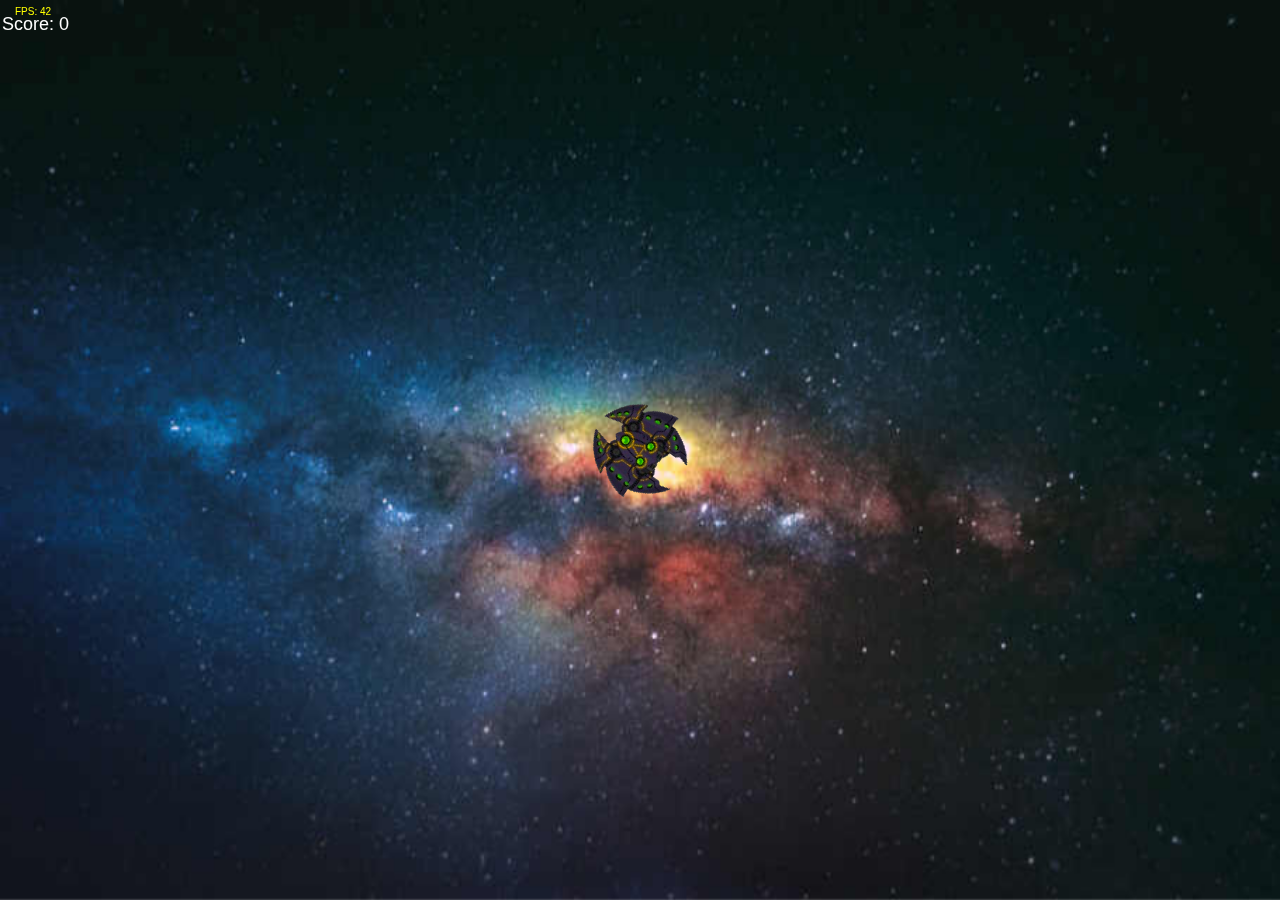
<file: asteroids/index.html>
<!DOCTYPE html>
<html lang="eng">

<head>
     <meta charset="UTF-8">
     <meta http-equiv="X-UA-Compatible" content="IE=edge">
     <meta name="viewport" content="width=device-width, initial-scale=1.0">
     <title>Asteroids</title>
     <meta name="description" content="An HTML5/JS game">
     <meta name="author" content="Andrew Bier">
     <link rel="stylesheet" type="text/css" href="./style.css">
</head>

<body>
     <img id="playerShip" src="./playerShip.png" />
     <img id="asteroid1" src="./asteroid1.png" />
     <img id="asteroid2" src="./asteroid2.png" />
     <img id="asteroid3" src="./asteroid3.png" />
     <img id="asteroid4" src="./asteroid4.png" />
     <img id="asteroid5" src="./asteroid5.png" />
     <img id="starburstOrange" src="./StarburstTemplateOrange.png" />
     <img id="starburstRed" src="./StarburstTemplateRed.png" />
     <img id="starburstWhite" src="./StarburstTemplateWhite.png" />
     <img id="starburstYellow" src="./StarburstTemplateYellow.png" />
     <img class="background" src="./background.jpg" />


     <!--Your canvas will come here -->
     <canvas id="canvas" width="1" height="520" style="border: 0;">
          Your browser does not support the HTML5 canvas tag.
     </canvas>




     <script src="https://cdnjs.cloudflare.com/ajax/libs/gsap/3.5.1/gsap.min.js"
          integrity="sha512-IQLehpLoVS4fNzl7IfH8Iowfm5+RiMGtHykgZJl9AWMgqx0AmJ6cRWcB+GaGVtIsnC4voMfm8f2vwtY+6oPjpQ=="
          crossorigin="anonymous" referrerpolicy="no-referrer">

          </script>
     <script type="text/javascript" async src="./index.js">
     </script>
</body>

</html>
</file>
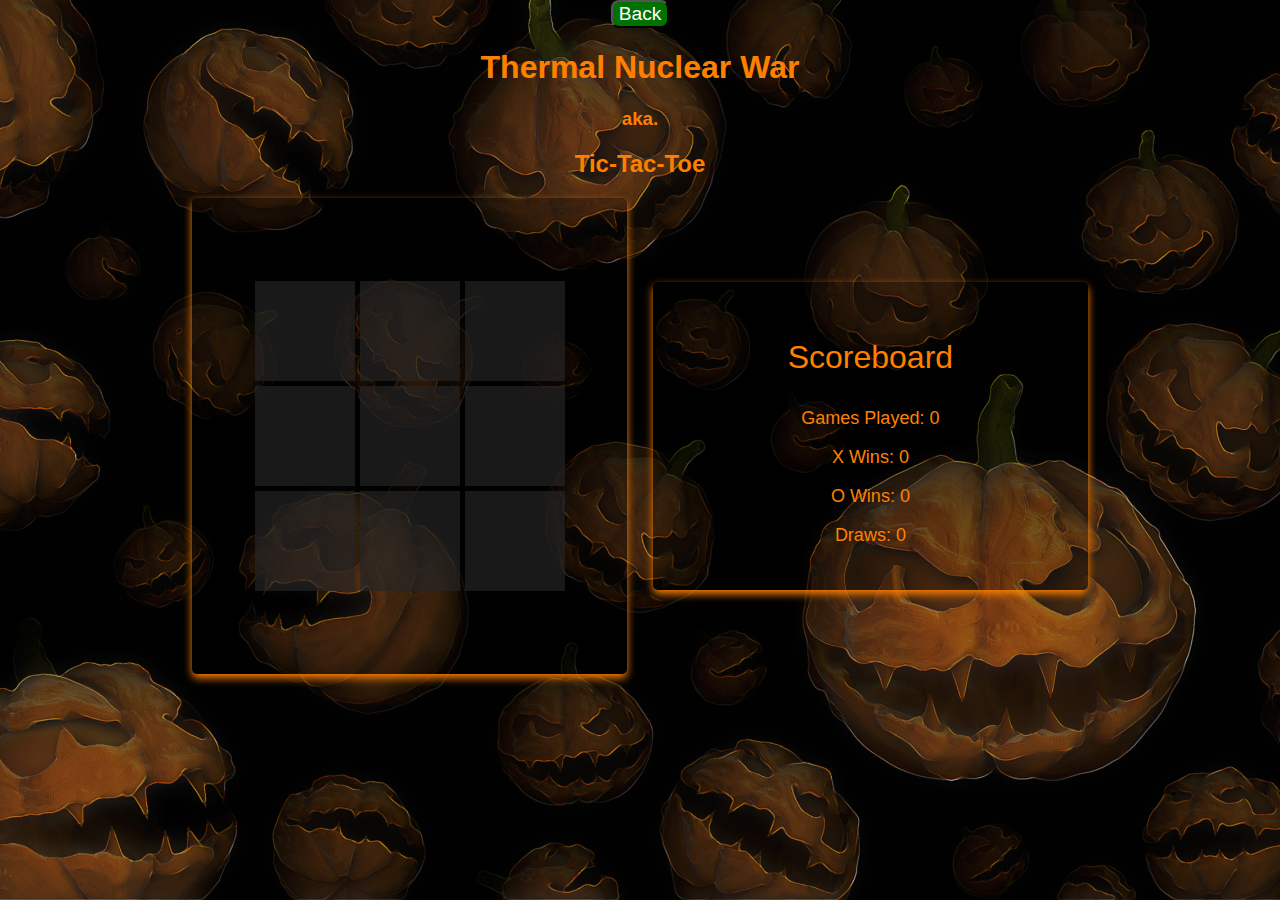
<file: thermalNuclearWar/index.html>
<!DOCTYPE html>
<html lang="en">

<head>
    <meta charset="UTF-8">
    <meta name="viewport" content="width=device-width, initial-scale=1.0">
    <title>Tic Tac Toe</title>
    <link rel="stylesheet" href="styles.css">
</head>

<body><button class="button"><a href="../index.html">Back</a></button>
    <h1>Thermal Nuclear War</h1>
    <h3>aka.</h3>
    <h2>Tic-Tac-Toe</h2>
    <div class="parent">
        <div class="parent card left">
            <div id="game-board" class="board"></div>
        </div>
        <div class="parent card right">
            <div id="scoreboard" class="scoreboard">
                <div class="banner">
                    <p>Scoreboard</p>
                </div>
                <p>Games Played: <span id="games-played">0</span></p>
                <p>X Wins: <span id="x-wins">0</span></p>
                <p>O Wins: <span id="o-wins">0</span></p>
                <p>Draws: <span id="draws">0</span></p>
            </div>
        </div>
    </div>
    <script src="script.js"></script>
</body>

</html>
</file>
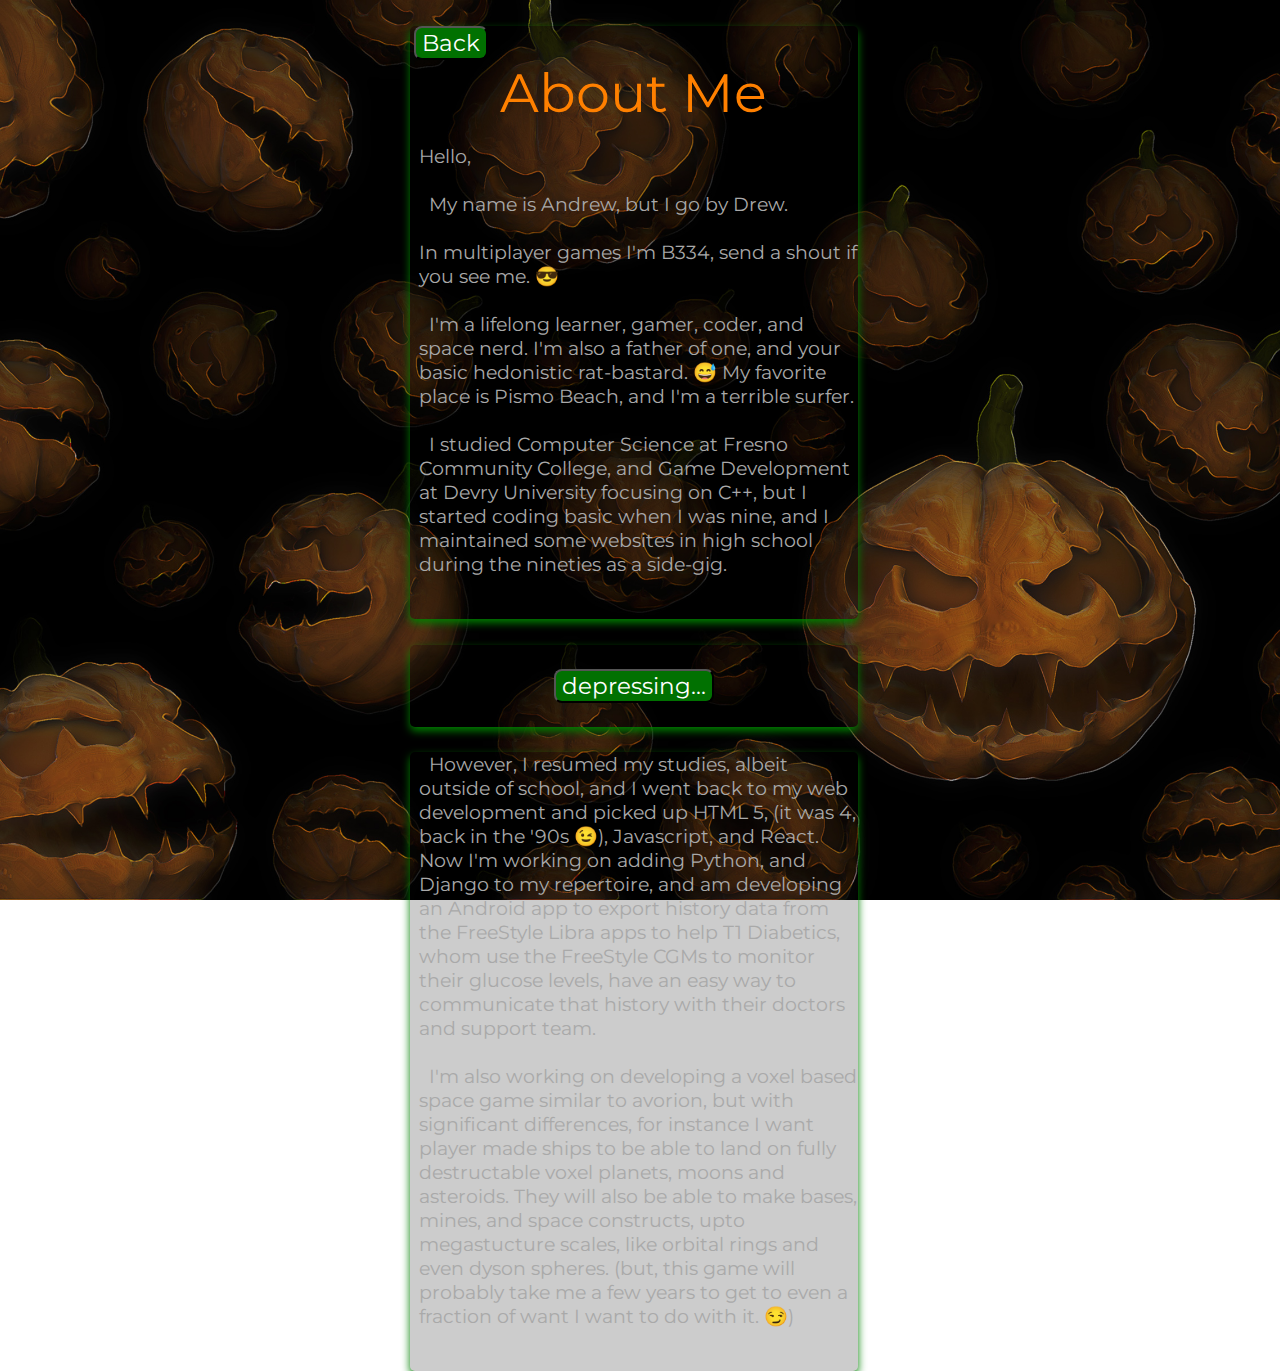
<file: about.html>
<!DOCTYPE html>
<html>

<head>
    <title>About Andrew...</title>
    <link rel="stylesheet" type="text/css" href="style.css">
    <link rel="stylesheet" type="text/css" href="css/font-awesome.css">
    <link rel="stylesheet" type="text/css" href="css/animate.css">
    <link rel="shortcut icon" href="img/fav.ico" type="image/x-icon">
    <link href="https://fonts.googleapis.com/css?family=Montserrat:700" rel="stylesheet">
    <meta charset="utf-8">
    <meta http-equiv="X-UA-Compatible" content="IE=edge">
    <meta name="viewport" content="width=device-width, initial-scale=1">
    <meta name="author" content="Andrew Bier">
    <meta name="robots" content="index, follow" />
</head>

<body>
    <!--Card-->

    <div class="card animated fadeIn about">
        <button class="button"><a href=index.html>Back</a></button>
        <div class="title fadeIn">
            About Me
        </div>


        <p>
            Hello, <br><br>
            &nbsp My name is Andrew, but I go by Drew. <br><br>In multiplayer games I'm B334, send a shout if you see
            me.
            😎<br><br>
            &nbsp I'm a lifelong learner, gamer, coder, and space nerd. I'm also a father of one, and your basic
            hedonistic rat-bastard. 😅 My favorite place is Pismo Beach, and I'm a terrible surfer.<br><br>
            &nbsp I studied Computer Science at Fresno Community College, and Game Development at Devry University
            focusing on C++, but I started coding basic when I was nine, and I maintained some websites in high
            school during the nineties as a side-gig.
        </p>
        <br>
    </div>

    </div>
    <div class="card animated fadeIn about">
        <br>
        <center>
            <button class="button" onclick="toggleDepressing()">depressing...</button>
            <p id="depressing" style="display: none;">
                <button class="button" onclick="toggleVerified()">Are you sure?</button>
            </p>
        </center>


        <p id="verified" style="display: none;">
            When my father died of cancer, I took a break from school to take care of my ailing mother, who made
            it about a year before she also passed. In that same year, I found out I was T1 Diabetic, after
            I woke up from a DKA coma. Suffice to say, my life went on hold for a number of years as I came to
            grips with being an orphan and dealing with a disease I knew almost nothing about.
            <br>
            <br>
            But don't pity me, I'm not looking for sympathy, just giving some reference to why at 43 years old I
            have no professional coding experience.
        </p>

        <br>
    </div>

    <script>
        let showDepressing = false;

        function toggleDepressing() {
            showDepressing = !showDepressing;
            document.getElementById('depressing').style.display = showDepressing ? 'block' : 'none';
            // Hide the verified text when the depressing button is toggled
            document.getElementById('verified').style.display = 'none';
        }

        let showVerified = false;

        function toggleVerified() {
            showVerified = !showVerified;
            document.getElementById('verified').style.display = showVerified ? 'block' : 'none';
        }
    </script>


    <div class="card animated fadeIn about">
        <p>
            &nbsp However, I resumed my studies, albeit outside of school, and I went back to my web development and
            picked up HTML 5, (it was 4, back in the '90s 😉), Javascript, and React. Now I'm working on adding
            Python, and Django to my repertoire, and am developing an Android app to export history data from the
            FreeStyle Libra apps to help T1 Diabetics, whom use the FreeStyle CGMs to monitor their glucose levels,
            have an easy way to communicate that history with their doctors and support team. <br><br>
            &nbsp I'm also working on developing a voxel based space game similar to avorion, but with significant
            differences, for instance I want player made ships to be able to land on fully destructable voxel
            planets, moons and asteroids. They will also be able to make bases, mines, and space constructs, upto
            megastucture scales, like orbital rings and even dyson spheres. (but, this game will probably take me a
            few years to get to even a fraction of want I want to do with it. 😏)
        </p>
        <br>
    </div>

</body>
</file>
<file: asteroids/style.css>
.playerShip {
    user-select: none;
}

.starburstOrange {

}
.starburstRed {

}
.starburstWhite {

}
.starburstYellow {

}

.background {
    user-select: none;
    position: fixed;
    left: 0;
    top: 0;
    width: 100%;
    height: 100%;
    }



canvas {
    position: fixed;
    left: 0;
    top: 0;
    width: 100%;
    height: 100%;
}
</file>
<file: thermalNuclearWar/styles.css>
body {
	text-align: center;
	color: rgba(255, 128, 0);
	width: 100%;
	margin: 0px;
	background-image: url(../img/bg.jpg);
	background-repeat: repeat-y no-repeat;
	background-size: cover;
	background-position: center;
	background-attachment: fixed;
}

a {
	color: white;
	text-decoration: none;
}

a:visited {
	color: rgb(255, 128, 0)
}

a:hover {
	color: rgb(0, 0, 0)
}

/* Parent container */
.parent {
	display: flex;
	/* Use flexbox */

	justify-content: center;
	/* Center horizontally */

}

.card {

	display: flex;
	padding: 0px;
	background-color: rgb(0, 0, 0, 0.2);
	box-shadow: 0 4px 8px 0 rgba(255, 128, 0, 1);
	transition: 0.3s;
	width: 35%;

	border-radius: 5px;
	margin: auto;
}

.card:hover {
	box-shadow: 0 8px 16px 0 green;
}

.left {
	margin-left: 15%;
	margin-right: 2%;
	padding: 2%;
}

.right {
	margin-right: 15%;
	padding: 2%;
}

.button:hover {
	box-shadow: 0 8px 16px 0 rgb(0, 255, 47);
}

.button {
	text-align: center;
	color: white;
	font-size: 1.2em;
	background-color: rgb(1, 113, 1);
	margin-left: 1%;
	margin-right: 1%;
	border-radius: 8px;
}


/* Board styling */
.board {

	display: grid;
	grid-template-columns: repeat(3, 100px);
	grid-template-rows: repeat(3, 100px);
	gap: 5px;
	margin: auto;
	/* Center horizontally */
	margin-top: 15%;
	margin-bottom: 15%;

}


.cell {

	width: 100px;
	height: 100px;
	background-color: #272525aa;
	display: flex;
	align-items: center;
	justify-content: center;
	font-size: 2em;
	cursor: pointer;
}

.cell:hover {
	background-color: green;
}

.scoreboard {
	display: block;
	margin: auto;
	font-size: large;
}

.banner {
	font-size: xx-large;

}

* {
	font-family: 'Montserrat', sans-serif;
}
</file>
<file: style.css>
* {
	font-family: 'Montserrat', sans-serif;
}

body {
	text-align: center;
	width: 100%;
	margin: 0px;
	background-image: url(img/bg.jpg);
	background-repeat: repeat-y no-repeat;
	background-size: cover;
	background-position: center;
	background-attachment: fixed;
}

.icons>a {
	text-decoration: none;
	color: darkgray;
}

.location>a {
	text-decoration: none;
	color: white;
}

.location:hover {
	box-shadow: 0 8px 16px 0 rgb(0, 255, 47);
}

.button:hover {
	box-shadow: 0 8px 16px 0 rgb(0, 255, 47);
}


a {
	color: white;
	text-decoration: none;
}

a:visited {
	color: rgb(255, 128, 0)
}

a:hover {
	color: rgb(0, 0, 0)
}

.button {
	text-align: center;
	color: white;
	font-size: 1.2em;
	background-color: rgb(1, 113, 1);
	margin-left: 1%;
	margin-right: 1%;
	border-radius: 8px;
}

.card>p {
	margin-left: 2%;
}


/*---------- Responsive Grid ---------------*/

@media screen and (min-width: 1001px) {
	.card {
		margin-left: 32%;
		margin-top: 2%;
		padding: 0px;
		background-color: rgb(0, 0, 0, 0.2);
		box-shadow: 0 4px 8px 0 green;
		transition: 0.3s;
		width: 35%;
		border-radius: 5px;
	}

	.nestedCard {

		margin-left: 2%;
		margin-top: 2%;
		padding: 0px;
		background-color: rgb(0, 0, 0, 0.2);
		box-shadow: 0 4px 8px 0 rgba(255, 128, 0, 0.4);
		transition: 0.3s;
		width: 35%;
		border-radius: 5px;
	}

	.card:hover {
		box-shadow: 0 8px 16px 0 rgba(255, 128, 0, 1);
	}

	img {
		border: 5px solid rgb(255, 128, 0);
		border-radius: 50%;
		margin-top: 8%;
		margin-bottom: -15% !important;
		width: 30%;
	}

	.name {
		text-align: center;
		font-size: 2.8em;
		color: rgba(255, 128, 0);
		margin-top: 15%;
		margin-bottom: auto;
		text-transform: capitalize;
	}

	.title {
		text-align: center;
		font-size: 2.8em;
		color: rgba(255, 128, 0);

		margin-bottom: auto;
		text-transform: capitalize;
	}

	hr {
		width: 93%;
		height: 2px;
		background-color: rgba(255, 128, 0);
		border: 0px;
	}

	.subtitle {
		text-align: center;
		font-size: 1.5em;
		color: rgba(255, 128, 0);
	}

	.icons {
		font-size: 18px;
		text-align: center;
		margin-right: 0px;
		margin-left: 0px;
		color: rgba(255, 128, 0);
		margin-bottom: 40px;
	}

	.location {
		text-align: center;
		color: white;
		font-size: 1.5em;
		display: block;
		background-color: rgb(1, 113, 1);
		padding: 10px;
		margin-left: 7%;
		margin-right: 7%;
		border-radius: 8px;
	}

	.about {
		text-align: left;
		color: darkgray;
		font-size: larger;
		display: block;
	}

	.pity {
		text-align: center;
		color: #ed9a5a;
		font-size: 1.6;
		display: block;
	}
}

@media (min-width: 100px) and (max-width: 728px) and (orientation:portrait) {
	body {
		width: 100%;
		margin: 0px;
		background: url(img/bg.jpg) fixed no;
		overflow-x: hidden;
	}

	hr {
		width: 93%;
		height: 2px;
		background-color: rgba(255, 128, 0);
		border: 0px;
	}

	.card {
		margin-top: 10%;
		margin-left: 2%;
		margin-right: 0px;
		background-color: rgba(0, 0, 0, 0.2);
		box-shadow: 0 4px 8px 0 rgba(255, 128, 0, 0.4);
		transition: 0.3s;
		width: 95%;
		border-radius: 5px;
	}

	.card:hover {
		box-shadow: 0 8px 16px 0 rgba(255, 128, 0, 1);
	}

	img {
		border: 5px solid rgba(255, 128, 0);
		margin-bottom: -20% !important;
		border-radius: 50%;
		width: 33%;
	}

	.name {
		padding-right: 4px;
		padding-left: 4px;
		text-align: center;
		font-size: 2.5em;
		color: rgb(255, 128, 0);
		margin-top: 16%;
		margin-bottom: auto;
		text-transform: capitalize;
	}

	.title {
		text-align: center;
		font-size: 2.8em;
		color: rgb(255, 128, 0);

		margin-bottom: auto;
		text-transform: capitalize;
	}

	.subtitle {
		text-align: center;
		font-size: 1.2em;
		color: rgba(255, 128, 0);
	}

	.icons {
		font-size: 11px;
		text-align: center;
		margin-right: 0px;
		margin-left: 0px;
		color: rgba(255, 128, 0);
		margin-bottom: 40px;
	}

	.location {
		text-align: center;
		color: white;
		font-size: 0.8em;
		display: block;
		background-color: rgb(1, 113, 1);
		padding: 10px;
		margin-left: 7%;
		margin-right: 7%;
		border-radius: 8px;
	}

	.about {
		text-align: left;
		color: darkgray;
		font-size: 1.5em;
		display: block;
	}

	.pity {
		text-align: center;
		color: #ed9a5a;
		font-size: 1.6;
		display: block;
	}
}

@media (min-width: 100px) and (max-width: 728px) and (orientation:landscape) {
	body {
		width: 100%;
		margin: 0px;
		background: url(img/bg.jpg) fixed no;
		overflow-x: hidden;
	}

	hr {
		width: 93%;
		height: 2px;
		background-color: rgba(255, 128, 0);
		border: 0px;
	}

	.card {
		margin-top: 6%;
		margin-left: 9%;
		margin-right: 0px;
		background-color: rgba(0, 0, 0, 0.2);
		box-shadow: 0 4px 8px 0 rgba(255, 128, 0, 0.4);
		transition: 0.3s;
		width: 80%;
		border-radius: 5px;
	}

	.card:hover {
		box-shadow: 0 8px 16px 0 rgba(255, 128, 0, 1);
	}

	img {
		border: 5px solid rgba(255, 128, 0);
		margin-bottom: -15% !important;
		border-radius: 50%;
		width: 25%;
	}

	.name {
		padding-right: 4px;
		padding-left: 4px;
		text-align: center;
		font-size: 2.8em;
		color: rgb(255, 128, 0);
		margin-top: 16%;
		margin-bottom: auto;
		text-transform: capitalize;
	}

	.title {
		text-align: center;
		font-size: 2.8em;
		color: rgb(255, 128, 0);

		margin-bottom: auto;
		text-transform: capitalize;
	}

	.subtitle {
		text-align: center;
		font-size: 1.9em;
		color: rgb(255, 128, 0);
	}

	.icons {
		font-size: 18px;
		text-align: center;
		margin-right: 0px;
		margin-left: 0px;
		color: black;
		margin-bottom: 40px;
	}

	.location {
		text-align: center;
		color: white;
		font-size: 1.5em;
		display: block;
		background-color: rgb(1, 113, 1);
		padding: 10px;
		margin-left: 7%;
		margin-right: 7%;
		border-radius: 8px;
	}

	.about {
		text-align: left;
		color: darkgray;
		font-size: 1.5em;
		display: block;
	}

	.pity {
		text-align: center;
		color: #ed9a5a;
		font-size: 1.6;
		display: block;
	}
}

@media only screen and (min-width: 728px) and (max-width: 1000px) {
	body {
		width: 100%;
		margin: 0px;
		background: url(img/bg.jpg) fixed no;
		overflow-x: hidden;
	}

	hr {
		width: 93%;
		height: 2px;
		background-color: rgb(255, 128, 0);
		border: 0px;
	}

	.card {
		margin-top: 4%;
		margin-left: 13%;
		align-content: center;
		background-color: rgba(0, 0, 0, 0.2);
		box-shadow: 0 4px 8px 0 rgba(255, 128, 0, 0.4);
		transition: 0.3s;
		width: 75%;
		border-radius: 5px;
	}

	.card:hover {
		box-shadow: 0 8px 16px 0 rgba(255, 128, 0, 1);
	}

	img {
		border: 5px solid rgba(255, 128, 0);
		margin-bottom: -18% !important;
		border-radius: 50%;
		width: 30%;
	}

	.name {
		text-align: center;
		font-size: 2.5em;
		color: rgb(255, 128, 0);
		margin-top: 16%;
		margin-bottom: auto;
		text-transform: capitalize;
	}

	.title {
		text-align: center;
		font-size: 2.8em;
		color: rgb(255, 128, 0);

		margin-bottom: auto;
		text-transform: capitalize;
	}

	.subtitle {
		text-align: center;
		font-size: 2em;
		color: rgb(255, 128, 0);
	}

	.icons {
		font-size: 15px;
		text-align: center;
		margin-right: 0px;
		margin-left: 0px;
		color: rgb(255, 128, 0);
		margin-bottom: 40px;
	}

	.location {
		text-align: center;
		color: white;
		font-size: 1.8em;
		display: block;
		background-color: rgb(1, 113, 1);
		padding: 10px;
		margin-left: 7%;
		margin-right: 7%;
		border-radius: 8px;
	}

	.about {
		text-align: left;
		color: darkgray;
		font-size: 1.5em;
		display: block;
	}

	.pity {
		text-align: center;
		color: #ed9a5a;
		font-size: 1.6;
		display: block;
	}
}


/*---------- Responsive Grid Ends ---------------*/


/*---------- ICONS ---------------*/

.fa-stack:hover {
	transition: 0.9s;
	transform: rotate(360deg);
}

.fa-lg {
	margin-bottom: 20px;
}

.fa-twitter:hover {
	border-radius: 50%;
	color: white;
	background-color: #000000;
}

.fa.fa-twitter {
	font-family: sans-serif;
}

.fa.fa-twitter::before {
	content: "𝕏";
	font-size: 1.2em;
}

.fa-facebook:hover {
	border-radius: 50%;
	color: white;
	background-color: #3b5998;
}



.fa-google-plus:hover {
	border-radius: 50%;
	color: white;
	background-color: #dd4b39;
}

.fa-github:hover {
	border-radius: 50%;
	color: white;
	background-color: black;
}

.fa-instagram:hover {
	border-radius: 50%;
	color: white;
	background-color: #5851db;
}


/*---------- ICONS ENDS---------------*/

footer {
	text-align: center;
	color: white;
	font-size: 1.2em
}
</file>
